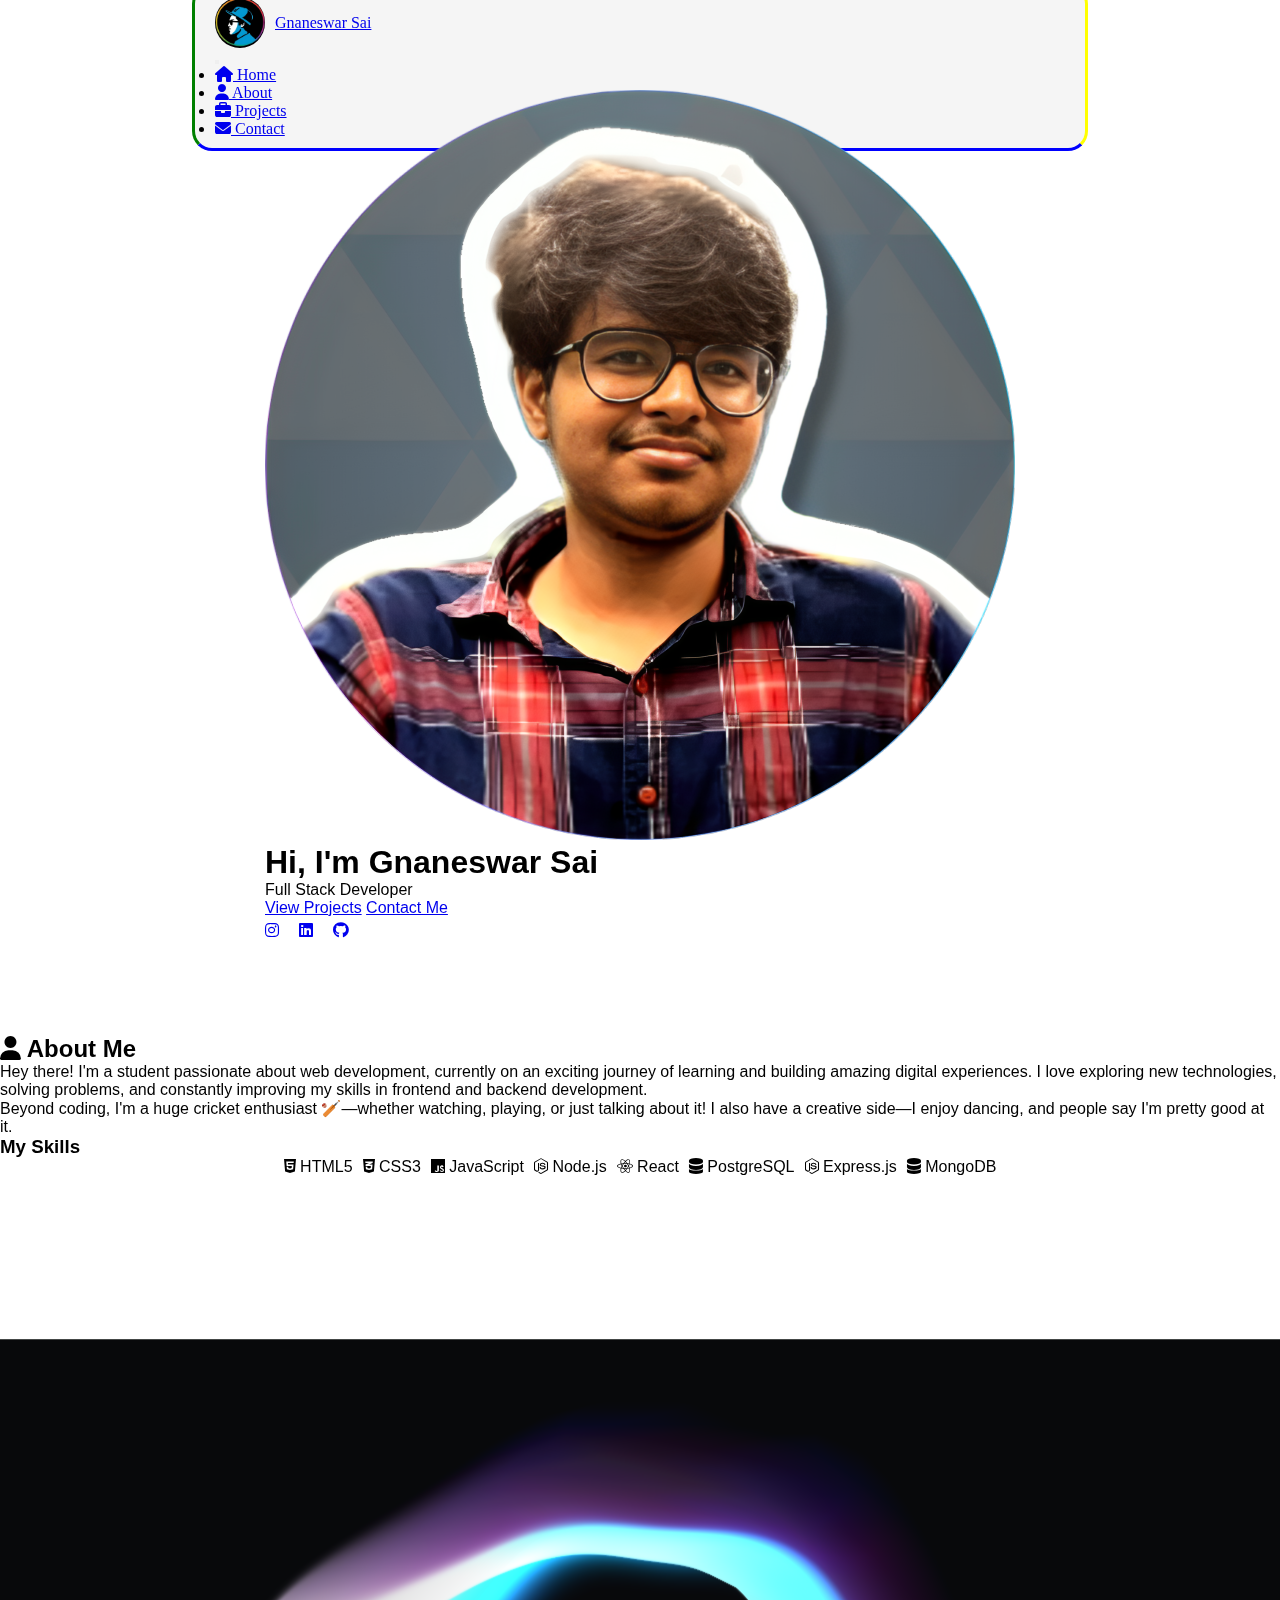
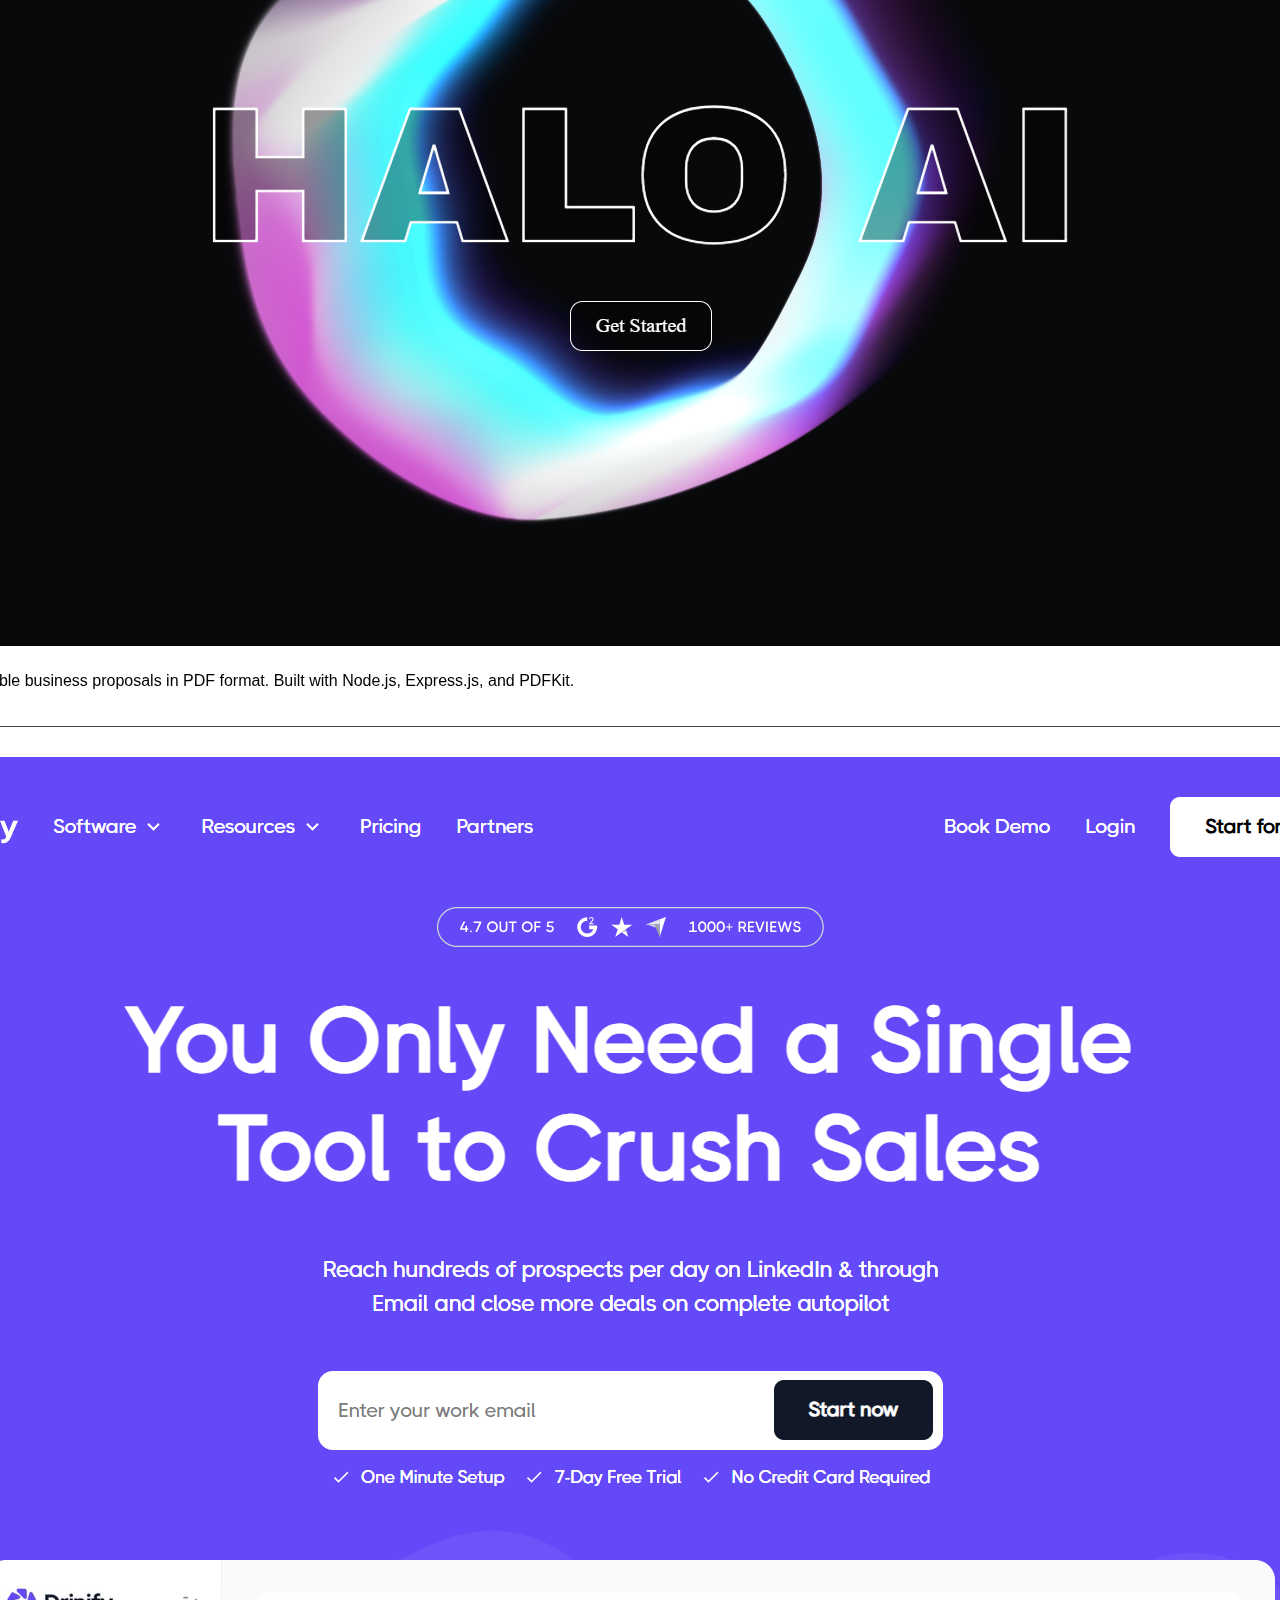
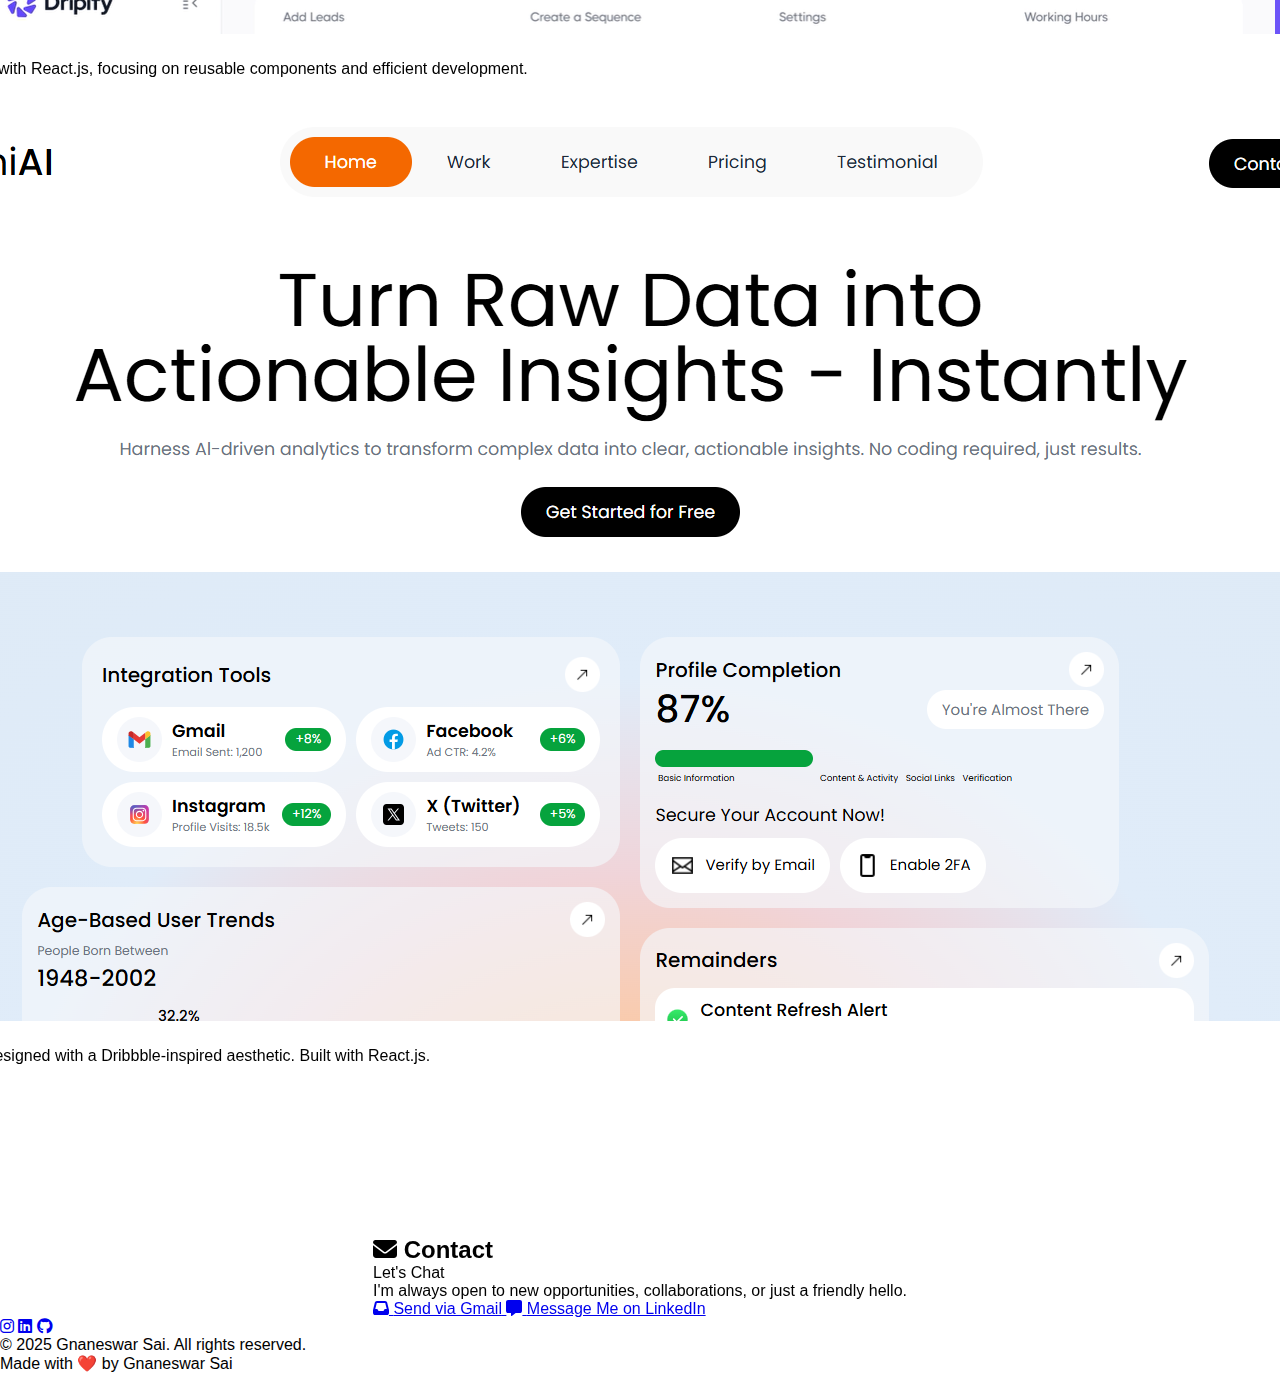
<file: index.html>
<!DOCTYPE html>
<html lang="en">
  <head>
    <meta charset="UTF-8" />
    <meta name="viewport" content="width=device-width, initial-scale=1.0" />
    <title>Gnaneswar Sai Portfolio</title>
    <link rel="shortcut icon" href="images/favicon.ico" type="image/x-icon" />
    <link rel="stylesheet" href="style.css" />
    <link rel="preconnect" href="https://fonts.googleapis.com" />
    <link rel="preconnect" href="https://fonts.gstatic.com" crossorigin />
    <link
      href="https://fonts.googleapis.com/css2?family=Inter:wght@400;500;600;700&family=Poppins:wght@400;500;600;700&display=swap"
      rel="stylesheet"
    />
    <link
      rel="stylesheet"
      href="https://cdnjs.cloudflare.com/ajax/libs/font-awesome/6.4.2/css/all.min.css"
    />
  </head>
  <body>
    <header class="navbar" role="banner">
      <nav aria-label="Main navigation">
        <div class="nav-content">
          <a href="#home" class="logo-img">
            <img src="images/logo.png" alt="Logo" />
            <span>Gnaneswar Sai</span>
          </a>
          <button class="mobile-menu-toggle" aria-label="Toggle menu">
            <span></span><span></span><span></span>
          </button>
          <div class="nav-wrapper">
            <ul class="nav-links">
              <li>
                <a href="#home" aria-current="page"
                  ><i class="fa fa-home"></i> Home</a
                >
              </li>
              <li>
                <a href="#about"><i class="fa fa-user"></i> About</a>
              </li>
              <li>
                <a href="#projects"><i class="fa fa-briefcase"></i> Projects</a>
              </li>
              <li>
                <a href="#contact"><i class="fa fa-envelope"></i> Contact</a>
              </li>
            </ul>
          </div>
        </div>
      </nav>
    </header>

    <main>
      <section id="home" class="hero-section" aria-label="Hero section">
        <div class="hero-background">
          <div class="hero-shape"></div>
          <div class="hero-blob"></div>
        </div>
        <div class="hero-content">
          <div class="hero-image">
            <img
              src="images/Gnani-home-image.png"
              alt="Gnaneswar Sai portrait"
              class="profile-img"
            />
          </div>
          <div class="hero-text">
            <div class="heading-container">
              <h1 class="reveal-text">
                Hi, I'm <span class="gradient-text">Gnaneswar Sai</span>
              </h1>
            </div>
            <p class="role reveal-text">Full Stack Developer</p>
            <div class="hero-buttons reveal-text">
              <a href="#projects" class="cta-button">View Projects</a>
              <a href="#contact" class="outline-button">Contact Me</a>
            </div>
            <div class="socials" aria-label="Social links">
              <a
                href="https://www.instagram.com/hey.gnani?igsh=MWE4ZG43MnNzNnk3YQ=="
                target="_blank"
                aria-label="Instagram"
                ><i class="fab fa-instagram"></i
              ></a>
              <a
                href="https://linkedin.com/in/sallagundla-gnaneswar-sai-0231562b1"
                target="_blank"
                aria-label="LinkedIn"
                ><i class="fab fa-linkedin"></i
              ></a>
              <a
                href="https://github.com/GnaniSai"
                target="_blank"
                aria-label="GitHub"
                ><i class="fab fa-github"></i
              ></a>
            </div>
          </div>
        </div>
      </section>

      <section id="about" class="about-section" aria-label="About me">
        <div class="section-container">
          <div class="section-header">
            <h2><i class="fa fa-user"></i> About Me</h2>
            <div class="accent-bar"></div>
          </div>
          <div class="about-content">
            <div class="about-text">
              <p>
                Hey there! I'm a student passionate about web development,
                currently on an exciting journey of learning and building
                amazing digital experiences. I love exploring new technologies,
                solving problems, and constantly improving my skills in frontend
                and backend development.
              </p>
              <p>
                Beyond coding, I'm a huge cricket enthusiast 🏏—whether
                watching, playing, or just talking about it! I also have a
                creative side—I enjoy dancing, and people say I'm pretty good at
                it.
              </p>
            </div>
            <div class="skills-container">
              <h3>My Skills</h3>
              <div class="skills-grid">
                <div class="skill-card">
                  <i class="fab fa-html5"></i>
                  <span>HTML5</span>
                </div>
                <div class="skill-card">
                  <i class="fab fa-css3-alt"></i>
                  <span>CSS3</span>
                </div>
                <div class="skill-card">
                  <i class="fab fa-js"></i>
                  <span>JavaScript</span>
                </div>
                <div class="skill-card">
                  <i class="fab fa-node-js"></i>
                  <span>Node.js</span>
                </div>
                <div class="skill-card">
                  <i class="fab fa-react"></i>
                  <span>React</span>
                </div>
                <div class="skill-card">
                  <i class="fa-solid fa-database"></i>
                  <span>PostgreSQL</span>
                </div>
                <div class="skill-card">
                  <i class="fab fa-node-js"></i>
                  <span>Express.js</span>
                </div>
                <div class="skill-card">
                  <i class="fas fa-database"></i>
                  <span>MongoDB</span>
                </div>
              </div>
            </div>
          </div>
        </div>
      </section>

      <section id="projects" class="projects-section" aria-label="Projects">
        <div class="section-container">
          <div class="section-header">
            <h2><i class="fa fa-briefcase"></i> Projects</h2>
            <div class="accent-bar"></div>
          </div>
          <div class="projects-grid">
            <article class="project-card reveal-card">
              <div class="project-image">
                <img
                  src="images/haloai-page.png"
                  alt="Halo AI Chatbot screenshot"
                />
              </div>
              <div class="project-content">
                <h3>Halo AI Chatbot</h3>
                <p>
                  Interactive web app for generating customizable business
                  proposals in PDF format. Built with Node.js, Express.js, and
                  PDFKit.
                </p>
                <div class="tech-stack">
                  <span><i class="fab fa-html5"></i> HTML</span>
                  <span><i class="fab fa-css3-alt"></i> CSS</span>
                  <span><i class="fab fa-node-js"></i> Node.js</span>
                </div>
                <div class="project-links">
                  <a
                    href="https://halo-ai.onrender.com/"
                    target="_blank"
                    class="project-link"
                    aria-label="Live Demo"
                  >
                    <i class="fas fa-external-link-alt"></i>
                  </a>
                  <a
                    href="https://github.com/GnaniSai/halo-ai"
                    target="_blank"
                    class="project-link"
                    aria-label="View Code"
                  >
                    <i class="fab fa-github"></i>
                  </a>
                </div>
              </div>
            </article>

            <article class="project-card reveal-card">
              <div class="project-image">
                <img
                  src="images/dripify-page.png"
                  alt="Dripify Clone screenshot"
                />
              </div>
              <div class="project-content">
                <h3>Dripify Clone</h3>
                <p>
                  Responsive clone of the Dripify website built with React.js,
                  focusing on reusable components and efficient development.
                </p>
                <div class="tech-stack">
                  <span><i class="fab fa-html5"></i> HTML</span>
                  <span><i class="fab fa-css3-alt"></i> CSS</span>
                  <span><i class="fab fa-react"></i> React</span>
                </div>
                <div class="project-links">
                  <a
                    href="https://dripify-clone.vercel.app/"
                    target="_blank"
                    class="project-link"
                    aria-label="Live Demo"
                  >
                    <i class="fas fa-external-link-alt"></i>
                  </a>
                  <a
                    href="https://github.com/GnaniSai/dripify-clone"
                    target="_blank"
                    class="project-link"
                    aria-label="View Code"
                  >
                    <i class="fab fa-github"></i>
                  </a>
                </div>
              </div>
            </article>

            <article class="project-card reveal-card">
              <div class="project-image">
                <img src="images/cogniai-page.png" alt="CogniAI screenshot" />
              </div>
              <div class="project-content">
                <h3>CogniAI</h3>
                <p>
                  Business analytics website powered by AI, designed with a
                  Dribbble-inspired aesthetic. Built with React.js.
                </p>
                <div class="tech-stack">
                  <span><i class="fab fa-html5"></i> HTML</span>
                  <span><i class="fab fa-css3-alt"></i> CSS</span>
                  <span><i class="fab fa-react"></i> React</span>
                </div>
                <div class="project-links">
                  <a
                    href="https://cogni-ai-clone.vercel.app/"
                    target="_blank"
                    class="project-link"
                    aria-label="Live Demo"
                  >
                    <i class="fas fa-external-link-alt"></i>
                  </a>
                  <a
                    href="https://github.com/GnaniSai/cogniAI-clone"
                    target="_blank"
                    class="project-link"
                    aria-label="View Code"
                  >
                    <i class="fab fa-github"></i>
                  </a>
                </div>
              </div>
            </article>
          </div>
        </div>
      </section>

      <section id="contact" class="contact-section" aria-label="Contact">
        <div class="section-container">
          <div class="section-header">
            <h2><i class="fa fa-envelope"></i> Contact</h2>
            <div class="accent-bar"></div>
          </div>
          <div class="lets-chat-message">
            <span>Let's Chat</span>
            <p>
              I'm always open to new opportunities, collaborations, or just a
              friendly hello.
            </p>
          </div>

          <div class="contact-container">
            <div class="contact-links">
              <a
                href="https://mail.google.com/mail/?view=cm&fs=1&to=gnaneswarsai117@gmail.com&su=Hello&body=I'd%20love%20to%20connect!" target="_blank"
                class="contact-link"
              >
              <i class="fa-solid fa-inbox"></i>
                <span>Send via Gmail</span>
              </a>
              <a
                href="https://linkedin.com/in/sallagundla-gnaneswar-sai-0231562b1"
                class="contact-link"
                target="_blank"
              >
              <i class="fa-solid fa-message"></i>
                <span>Message Me on LinkedIn</span>
              </a>
            </div>
          </div>
        </div>
      </section>
    </main>

    <footer class="footer">
      <div class="footer-content">
        <div class="footer-socials">
          <a
            href="https://www.instagram.com/hey.gnani?igsh=MWE4ZG43MnNzNnk3YQ=="
            target="_blank"
            ><i class="fab fa-instagram"></i
          ></a>
          <a
            href="https://linkedin.com/in/sallagundla-gnaneswar-sai-0231562b1"
            target="_blank"
            ><i class="fab fa-linkedin"></i
          ></a>
          <a href="https://github.com/GnaniSai" target="_blank"
            ><i class="fab fa-github"></i
          ></a>
        </div>
        <p class="footer-copyright">
          &copy; 2025 Gnaneswar Sai. All rights reserved.
        </p>
        <p class="footer-credit">
          Made with <span class="heart">❤️</span> by Gnaneswar Sai
        </p>
      </div>
    </footer>

    <script>
      const menuToggle = document.querySelector(".mobile-menu-toggle");
      const navWrapper = document.querySelector(".nav-wrapper");

      menuToggle.addEventListener("click", () => {
        menuToggle.classList.toggle("active");
        navWrapper.classList.toggle("active");
      });

      const observerOptions = {
        threshold: 0.1,
        rootMargin: "0px",
      };

      const observer = new IntersectionObserver((entries) => {
        entries.forEach((entry) => {
          if (entry.isIntersecting) {
            entry.target.classList.add("visible");
          }
        });
      }, observerOptions);

      document
        .querySelectorAll(".reveal-text, .project-card, .skill-card")
        .forEach((el) => observer.observe(el));
    </script>
  </body>
</html>
</file>
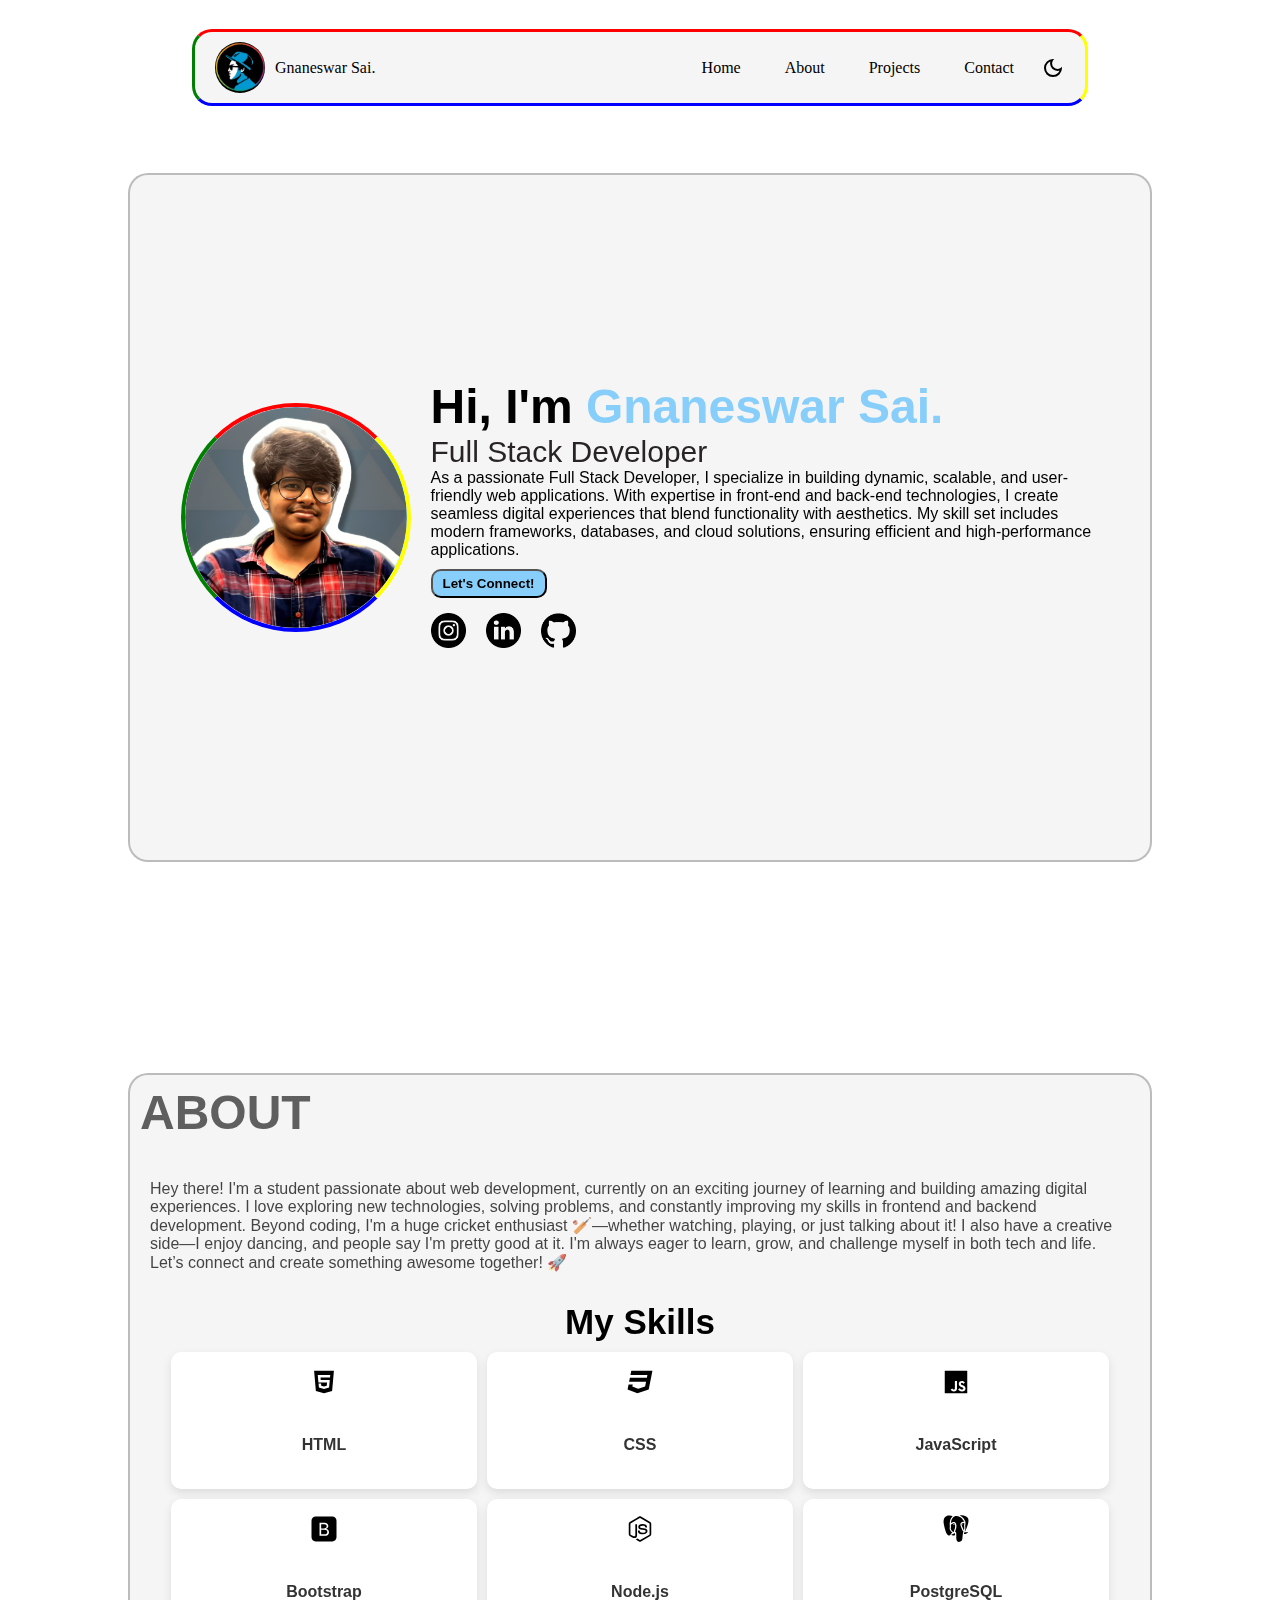
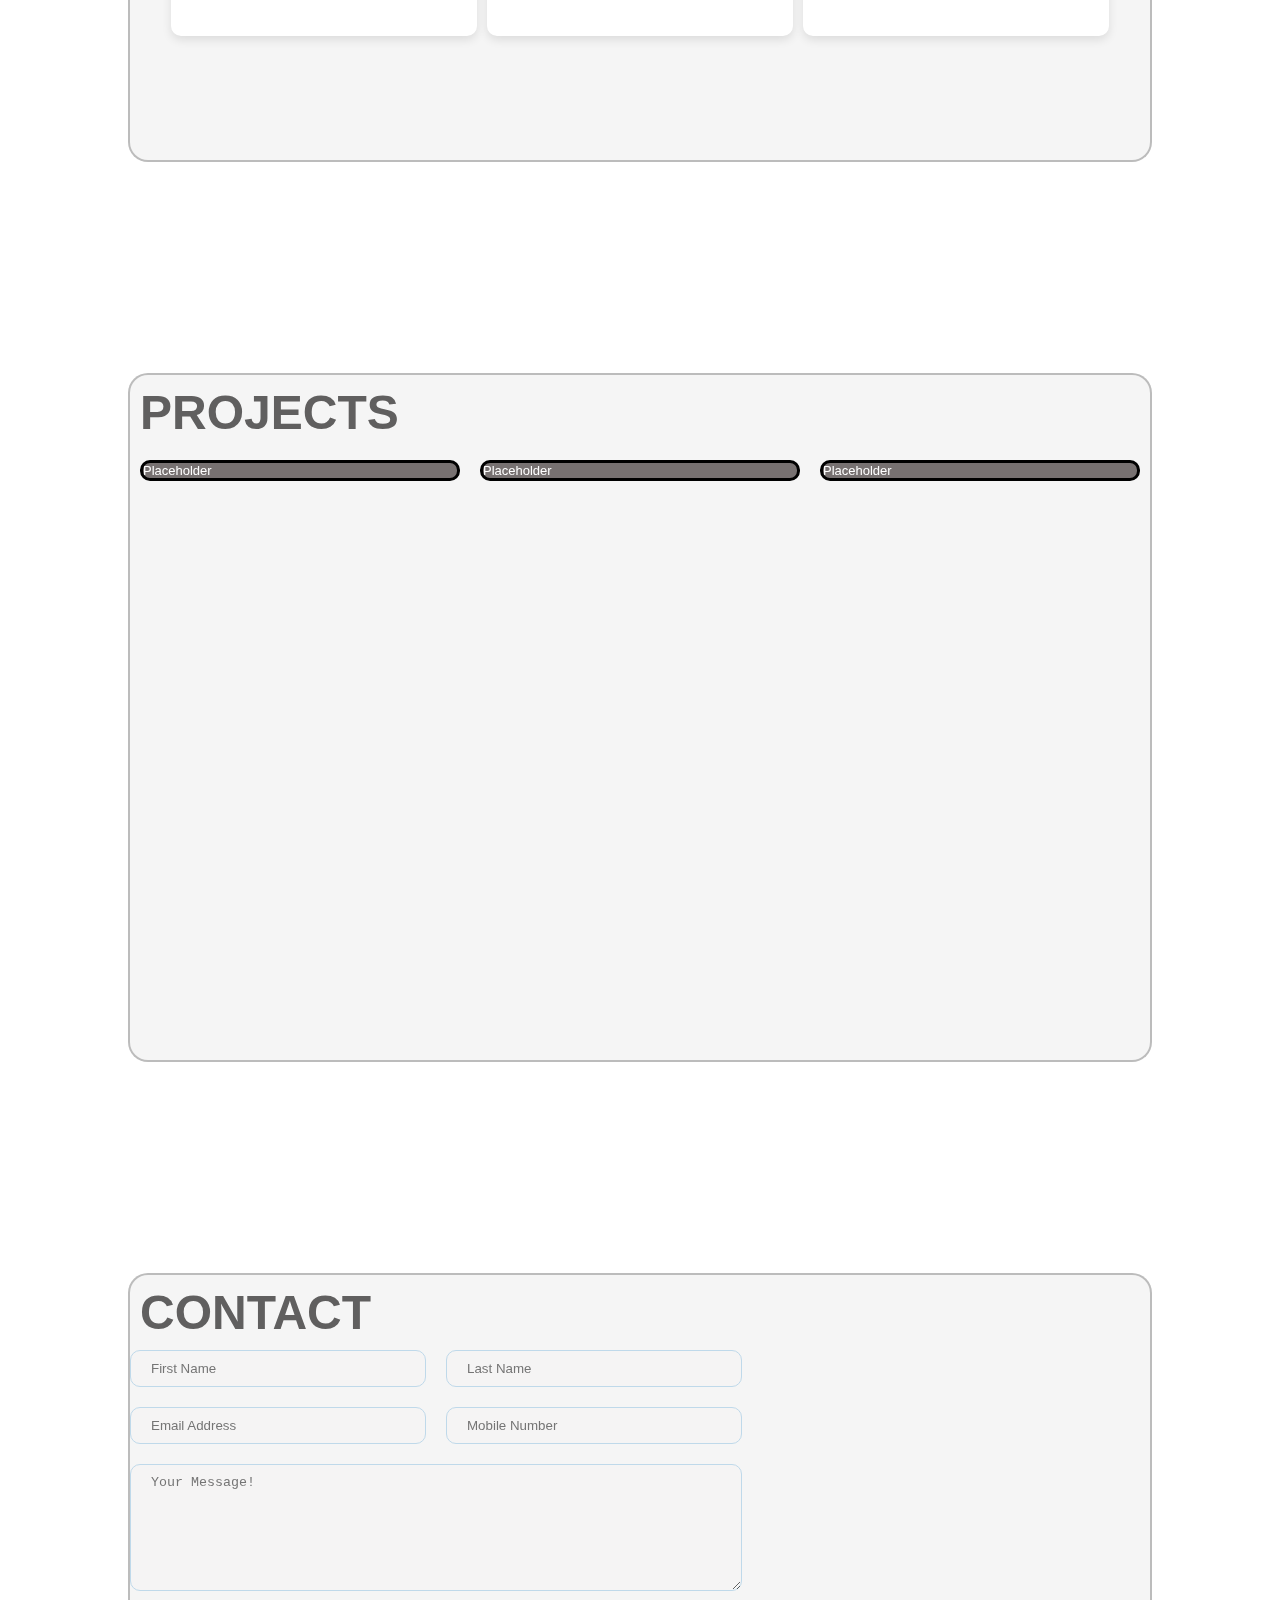
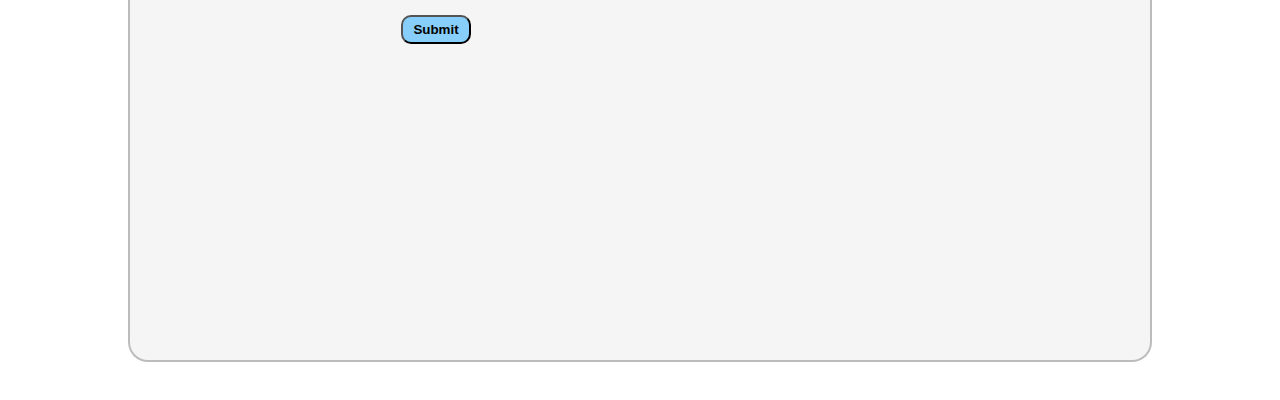
<file: home.html>
<!DOCTYPE html>
<html lang="en">
  <head>
    <meta charset="UTF-8" />
    <meta name="viewport" content="width=device-width, initial-scale=1.0" />
    <title>Gnaneswar Sai Portfolio</title>
    <link rel="shortcut icon" href="CoolBrio.png" type="image/x-icon" />
    <link rel="stylesheet" href="style.css" />
  </head>
  <body>
    <div class="container">
      <div class="navbar">
        <nav>
          <div class="logo-img">
            <img src="images/CoolBrio.png" alt="Logo" />
            <span>Gnaneswar Sai.</span>
          </div>
          <div class="nav-right">
            <ul>
              <li><a href="#">Home</a></li>
              <li><a href="#about">About</a></li>
              <li><a href="#projects">Projects</a></li>
              <li><a href="#contact">Contact</a></li>
            </ul>
            <div class="dark">
              <img
                src="images/Dark-mode-icon.svg"
                alt="Dark Mode Icon"
                class="dark-mode"
              />
            </div>
          </div>
        </nav>
      </div>

      <section id="home">
        <div class="box">
          <div class="intro">
            <div class="intro-profile">
              <img
                src="images/Gnani-home-image.png"
                alt="Gnaneswar Sai Image"
              />
              <div class="intro-info">
                <h2>Hi, I'm <span>Gnaneswar Sai.</span></h2>
                <p class="role">Full Stack Developer</p>
                <p class="intro-para">
                  As a passionate Full Stack Developer, I specialize in building
                  dynamic, scalable, and user-friendly web applications. With
                  expertise in front-end and back-end technologies, I create
                  seamless digital experiences that blend functionality with
                  aesthetics. My skill set includes modern frameworks,
                  databases, and cloud solutions, ensuring efficient and
                  high-performance applications.
                </p>
                <div class="connect-button">
                  <button type="submit">
                    <a href="#contact">Let's Connect!</a>
                  </button>
                  <div class="socials">
                    <a
                      href="https://www.instagram.com/hey.gnani?igsh=MWE4ZG43MnNzNnk3YQ=="
                      target="_blank"
                      ><img src="images/instagram.png" alt="instagram Logo"
                    /></a>
                    <a
                      href="https://linkedin.com/in/sallagundla-gnaneswar-sai-0231562b1"
                      target="_blank"
                      ><img src="images/linkedin.png" alt="linkedin Logo"
                    /></a>
                    <a href="https://github.com/GnaniSai" target="_blank"
                      ><img src="images/github.png" alt="github Logo"
                    /></a>
                  </div>
                </div>
                
              </div>
            </div>
          </div>
        </div>
      </section>

      <section id="about">
        <div class="box">
          <h1>About</h1>
          <div class="about">
            <div class="about-con">
              <div class="about-info">
                  <p>
                    Hey there! I'm a student passionate about web development,
                    currently on an exciting journey of learning and building
                    amazing digital experiences. I love exploring new
                    technologies, solving problems, and constantly improving my
                    skills in frontend and backend development. Beyond coding,
                    I'm a huge cricket enthusiast 🏏—whether watching, playing,
                    or just talking about it! I also have a creative side—I
                    enjoy dancing, and people say I'm pretty good at it. I'm
                    always eager to learn, grow, and challenge myself in both
                    tech and life. Let’s connect and create something awesome
                    together! 🚀
                  </p>
                  <div class="skills">
                    <h2>My Skills</h2>
                    <div class="skills-grid">
                      <div class="skill">
                        <img src="images/html-icon.svg" alt="HTML" />
                        <p>HTML</p>
                      </div>
                      <div class="skill">
                        <img src="images/css-icon.svg" alt="CSS" />
                        <p>CSS</p>
                      </div>
                      <div class="skill">
                        <img src="images/js-icon.svg" alt="JavaScript" />
                        <p>JavaScript</p>
                      </div>
                      <div class="skill">
                        <img src="images/bootstrap-icon.svg" alt="Bootstrap" />
                        <p>Bootstrap</p>
                      </div>
                      <div class="skill">
                        <img src="images/nodejs-icon.svg" alt="Node.js" />
                        <p>Node.js</p>
                      </div>
                      <div class="skill">
                        <img src="images/postgres-icon.svg" alt="PostgreSQL" />
                        <p>PostgreSQL</p>
                      </div>
                    </div>
                </div>
              </div>
            </div>
          </div>
        </div>
      </section>

      <section id="projects">
        <div class="box">
          <h1>Projects</h1>

          <div class="projects">
            <div class="project-cards">
              <div class="card">Placeholder</div>
              <div class="card">Placeholder</div>
              <div class="card">Placeholder</div>
            </div>
          </div>
        </div>
      </section>

      <section id="contact">
        <div class="box">
          <h1>Contact</h1>

          <div class="contact">
            <div class="contact-form">
              <form action="#">
                <div class="form-element">
                  <div>
                    <input
                      type="text"
                      class="fname"
                      id="fname"
                      placeholder="First Name"
                    />
                  </div>
                  <div>
                    <input
                      type="text"
                      class="lname"
                      id="lname"
                      placeholder="Last Name"
                    />
                  </div>
                </div>

                <div class="form-element">
                  <div>
                    <input
                      type="email"
                      name="email"
                      id="email"
                      placeholder="Email Address"
                    />
                  </div>
                  <div>
                    <input
                      type="tel"
                      name="phone"
                      id="phone"
                      placeholder="Mobile Number"
                    />
                  </div>
                </div>
                <div>
                  <textarea
                    name="comment"
                    id="comment"
                    placeholder="Your Message!"
                    cols="30"
                    rows="7"
                  ></textarea>
                </div>
                <div class="submit-button">
                  <button type="submit">Submit</button>
                </div>
              </form>
            </div>
          </div>
      </section>
    </div>
    </div>

    <script src="index.js"></script>
  </body>
</html>
</file>
<file: style.css>
* {
  margin: 0;
  padding: 0;
  box-sizing: border-box;
}
body {
  font-family: sans-serif;
  scroll-behavior: smooth;
}

/*------------------------------------------- Home ----------------------------------------- */

.navbar {
  width: 100%;
  display: flex;
  justify-content: center;
  align-items: center;
  height: 15dvh;
  font-family: cursive;
  position: fixed;
  top: 0;
}
nav {
  display: flex;
  justify-content: space-between;
  align-items: center;
  width: 70%;
  border-radius: 20px;
  padding: 10px 20px;
  background-color: whitesmoke;
  border-top: 3px solid red;
  border-bottom: 3px solid blue;
  border-left: 3px solid green;
  border-right: 3px solid yellow;
}
.logo-img {
  display: flex;
  align-items: center;
  gap: 10px;
}

.logo-img img {
  width: 50px;
  border-radius: 50px;
}
.nav-right {
  display: flex;
  align-items: center;
  gap: 20px;
}
.dark {
  display: flex;
}
.nav-right ul {
  display: flex;
  align-items: center;
  gap: 30px;
}
.nav-right ul li {
  list-style-type: none;
}
.nav-right ul li a {
  font-family: cursive;
  font-size: 1rem;
  text-decoration: none;
  color: black;
  padding: 5px;
  border: 2px solid transparent;
}
.nav-right ul li a:hover {
  border-top: 2px solid red;
  border-bottom: 2px solid blue;
  border-left: 2px solid green;
  border-right: 2px solid yellow;
  border-radius: 10px;
}
section {
  display: flex;
  justify-content: center;
  align-items: center;
  width: 100%;
  height: 85dvh;
  font-family: sans-serif;
  position: sticky;
  top: 15vh;
}
#about,
#contact,
#projects,
#home {
  margin-top: 15dvh;
}
.box {
  width: 80%;
  height: 90%;
  border-radius: 20px;
  background-color: whitesmoke;
  border: 2px solid #0000003b;
}

.box h1 {
  font-size: 3rem;
  padding: 10px;
  color: rgb(96, 95, 95);
  text-transform: uppercase;
}

.intro {
  width: 100%;
  height: 100%;
  display: flex;
  justify-content: center;
  gap: 20px;
}

.intro-profile {
  width: 90%;
  display: flex;
  justify-content: center;
  align-items: center;
  gap: 20px;
}
.intro-profile > img {
  width: 25%;
  border-top: 4px solid red;
  border-bottom: 4px solid blue;
  border-left: 4px solid green;
  border-right: 4px solid yellow;
  border-radius: 100%;
}
.intro-info h2 {
  font-size: clamp(24px, 5vw, 48px);
}
.intro-info h2 span {
  line-height: 1.2;
  color: lightskyblue;
}
.intro-info .role {
  font-size: clamp(20px, 3vw, 30px);
  color: rgb(40, 36, 36);
}

.connect-button button {
  background-color: lightskyblue;
  padding: 5px 10px;
  margin: 10px 0;
  cursor: pointer;
  font-weight: 600;
  border-radius: 10px;
}
.connect-button button a {
  text-decoration: none;
  color: black;
}
.socials {
  display: flex;
  align-items: center;
  gap: 20px;
  margin: 5px 0;
}
.socials img {
  width: 35px;
  cursor: pointer;
}

.dark-mode {
  cursor: pointer;
}

/*------------------------------------------- Home----------------------------------------- */

/*------------------------------------------- About----------------------------------------- */
.about-section {
  width: 100%;
  height: 100%;
  display: flex;
  justify-content: center;
}
.about-con {
  width: 100%;
  gap: 20px;
}
.about-info {
  width: 100%;
  height: 100%;
  display: flex;
  flex-direction: column;
  align-items: center;
}

.about-info p {
  font-size: clamp(12px, 2vw, 16px);
  margin-top: 10px;
  padding: 20px;
  color: rgba(0, 0, 0, 0.732);
}

.skills {
  width: 100%;
  margin-top: 10px;
  text-align: center;
}

.skills h2 {
  font-size: clamp(20px, 3vw, 35px);
  margin-bottom: 10px;
}

.skills-grid {
  display: flex;
  justify-content: center;
  flex-wrap: wrap;
  gap: 10px;
}

.skill {
  background: white;
  padding: 15px;
  border-radius: 10px;
  box-shadow: 0 4px 10px rgba(0, 0, 0, 0.1);
  text-align: center;
  width: 30%;
}

.skill img {
  width: 30px;
  height: 30px;
  object-fit: contain;
  margin-bottom: 5px;
}

.skill p {
  font-weight: bold;
  font-size: clamp(10px, 2vw, 16px);
  color: #333;
}

/*------------------------------------------- About----------------------------------------- */

/*------------------------------------------- Project----------------------------------------- */

.projects-section {
  width: 100%;
  height: 100%;
  display: flex;
  flex-direction: row;
  align-items: center;
  flex-wrap: nowrap;
}
.project-cards {
  display: flex;
  justify-content: center;
  max-width: 100%;
  height: 100%;
  gap: 20px;
  overflow-x: auto;
  padding: 10px;
}
.card {
  width: 100%;
  height: 80%;
  overflow: hidden;
  font-size: 13px;
  border: 3px solid black;
  border-radius: 20px;
  background-color: whitesmoke;
  cursor: pointer;
  display: flex;
  flex-direction: column;
  justify-content: space-between;
  gap: 10px;
  border-radius: 10px;
  background-color: #777171;
  color: white;
}
.project-desc {
  padding: 10px;
  display: flex;
  flex-direction: column;
  gap: 10px;
  align-items: center;
}
.tech-stack {
  display: flex;
  gap: 10px;
  align-items: center;
  align-self: flex-start;
}
.tech-stack p {
  padding: 5px 10px;
  background-color: white;
  color: black;
  font-weight: 550;
  border-radius: 10px;
}
.card-image {
  width: 100%;
  height: 70%;
}
.card-image img {
  width: 100%;
  height: 100%;
  object-fit: cover;
  object-position: top center;
  border-top-left-radius: 10px;
  border-top-right-radius: 10px;
}
/*------------------------------------------- Project----------------------------------------- */

/*------------------------------------------- Contact----------------------------------------- */
.contact-section {
  width: 100%;
  height: 100%;
  display: flex;
  justify-content: space-evenly;
  flex-direction: column;
  align-items: center;
}
.contact-form {
  width: 60%;
}
form {
  width: 100%;
  display: flex;
  justify-content: space-;
  flex-direction: column;
  gap: 20px;
}
.form-element {
  display: flex;
  justify-content: space-between;
  align-items: center;
  gap: 20px;
}
.form-element div {
  width: 100%;
}
input,
textarea {
  background-color: rgb(245, 244, 244);
  border: 1px solid rgb(191, 217, 234);
  border-radius: 10px;
  padding: 10px 20px;
  width: 100%;
  color: black;
  outline: none;
}
.submit-button {
  align-self: center;
}
.submit-button button {
  background-color: lightskyblue;
  padding: 5px 10px;
  cursor: pointer;
  font-weight: 600;
  border-radius: 10px;
}
/*------------------------------------------- Contact----------------------------------------- */

@media screen and (max-width: 991px) {
  .navbar ul {
    display: none;
  }
  .intro-profile {
    flex-direction: column;
    align-items: space-around;
    justify-content: center;
  }
  .intro-profile > img {
    width: 30%;
  }
}

@media screen and (max-width: 767px) {
  .intro-profile > img {
    width: 40%;
  }
  .form-element {
    display: block;
  }
  .contact {
    justify-content: space-between;
  }
  .contact-form {
    width: 95%;
  }
  input {
    margin-bottom: 10px;
  }
}

@media screen and (max-width: 576px) {
  .intro-profile {
    width: 100%;
  }
  .intro-profile > img {
    width: 40%;
  }
  .box {
    width: 95%;
  }
  .socials img {
    width: 25px;
    cursor: pointer;
  }
  .card {
    width: 100%;
    font-size: 12px;
  }
}
</file>
